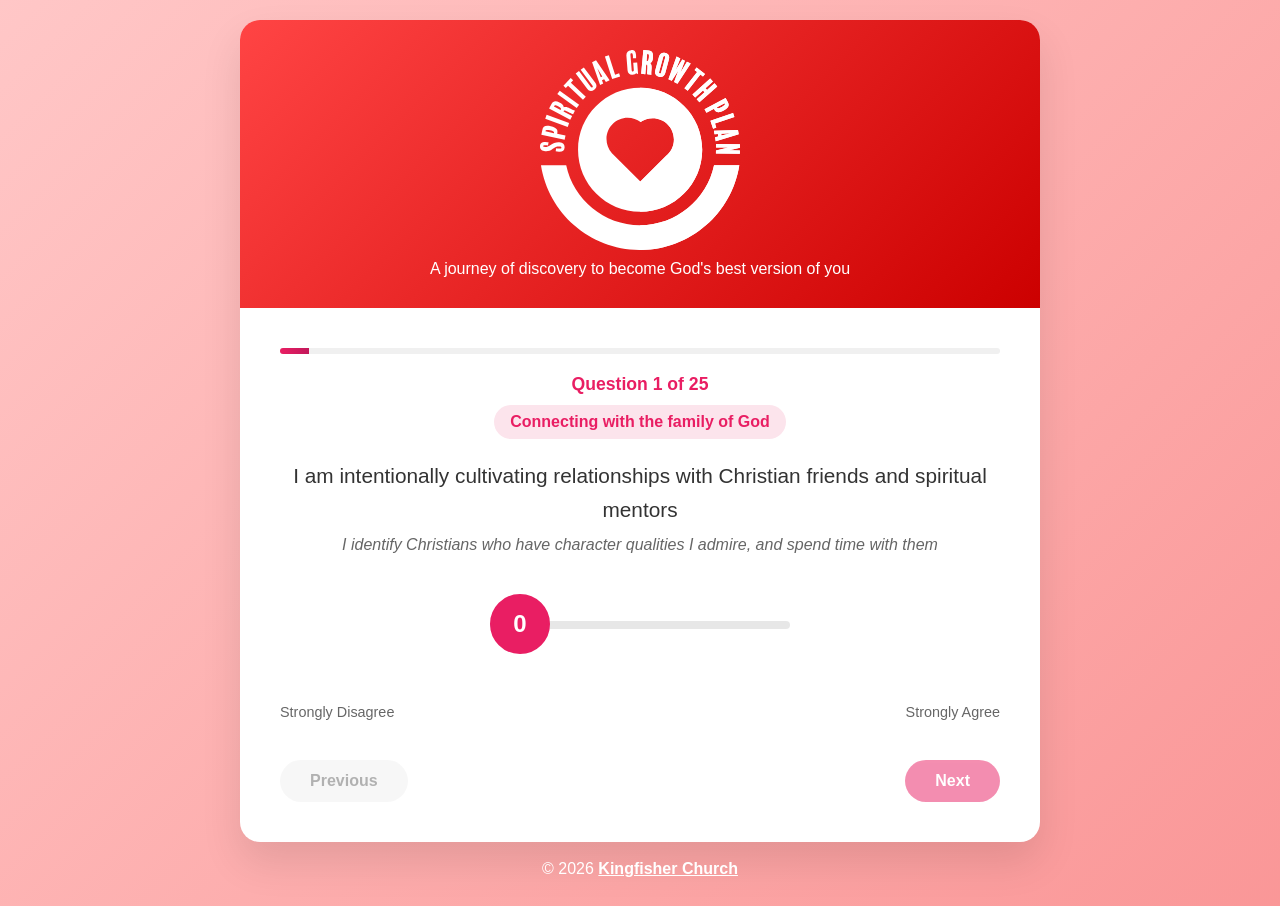
<file: index.html>
<!DOCTYPE html>
<html lang="en">
<head>
    <meta charset="UTF-8">
    <meta name="viewport" content="width=device-width, initial-scale=1.0">
    <title>Spiritual Growth Plan Assessment</title>
    <link rel="stylesheet" href="style.css">
</head>
<body>
    <div class="container">
        <div class="header">
            <img src="logo.svg" alt="Spiritual Growth Plan Logo" class="main-logo">
            <p>A journey of discovery to become God's best version of you</p>
        </div>

        <div class="content">
            <div class="progress-bar">
                <div class="progress-fill" id="progressFill"></div>
            </div>

            <div id="questionSection">
                <div class="question-container">
                    <div class="question-number" id="questionNumber"></div>
                    <div class="category" id="categoryName"></div>
                    <div class="question" id="questionText"></div>
                    <div class="question-detail" id="questionDetail"></div>
                </div>

                <div class="rating-container" id="ratingContainer">
                    <div class="slider-wrapper">
                        <input type="range" min="0" max="5" value="0" class="rating-slider" id="ratingSlider">
                        <div class="slider-thumb" id="sliderThumb">0</div>
                    </div>
                </div>

                <div class="rating-labels">
                    <span>Strongly Disagree</span>
                    <span>Strongly Agree</span>
                </div>

                <div class="controls">
                    <button class="btn btn-secondary" id="prevBtn" onclick="previousQuestion()">Previous</button>
                    <button class="btn btn-primary" id="nextBtn" onclick="nextQuestion()" disabled>Next</button>
                </div>
            </div>

            <div class="results" id="results">
                <h2 style="text-align: center; margin-bottom: 30px; color: #333;">Your Spiritual Growth Assessment Results</h2>
                <div id="resultsContainer"></div>
                <div class="results-actions">
                    <button class="restart-btn" onclick="restartAssessment()">Take Assessment Again</button>
                    <a href="https://kingfisher.org.uk" target="_blank" class="steps-btn">Steps to Change</a>
                </div>
            </div>
        </div>
    </div>
    <footer class="main-footer">
        <p>
            &copy; <span id="footerYear"></span>
            <a href="https://kingfisher.org.uk" target="_blank" rel="noopener" class="footer-link">Kingfisher Church</a>
        </p>
    </footer>
    <script>
        document.getElementById('footerYear').textContent = new Date().getFullYear();
    </script>
    <script src="script.js"></script>
</body>
</html>
</file>
<file: style.css>
* {
    margin: 0;
    padding: 0;
    box-sizing: border-box;
}

body {
    font-family: 'Segoe UI', Tahoma, Geneva, Verdana, sans-serif;
    background: linear-gradient(135deg, hsl(0, 100%, 89%) 0%, lab(73.06% 38.18 16.54) 100%);
    min-height: 100vh;
    display: flex;
    flex-direction: column;
    align-items: center;
    justify-content: flex-start;
    padding: 20px;
}

.container {
    background: white;
    border-radius: 20px;
    box-shadow: 0 20px 40px rgba(0,0,0,0.1);
    max-width: 800px;
    width: 100%;
    overflow: hidden;
    flex: 1 0 auto;
}

.header {
    background: linear-gradient(135deg, #ff4444 0%, #cc0000 100%);
    color: white;
    padding: 30px;
    text-align: center;
    position: relative;
}


.header h1 {
    display: none;
}

.main-logo {
    display: block;
    margin: 0 auto 10px auto;
    max-width: 200px;
    height: auto;
    filter: brightness(0) invert(1); /* Ensures logo appears white if SVG uses black fill */
}

.content {
    padding: 40px;
}

.question-container {
    text-align: center;
    margin-bottom: 30px;
}

.question-number {
    color: var(--category-color);
    font-size: 1.1rem;
    font-weight: 600;
    margin-bottom: 10px;
}

.category {
    background: var(--category-bg);
    color: var(--category-color);
    padding: 8px 16px;
    border-radius: 20px;
    display: inline-block;
    margin-bottom: 20px;
    font-weight: 600;
}

.question {
    font-size: 1.3rem;
    line-height: 1.6;
    color: #333;
    margin-bottom: 10px;
}

.question-detail {
    font-size: 1rem;
    color: #666;
    font-style: italic;
    margin-bottom: 30px;
}

.rating-container {
    display: flex;
    justify-content: center;
    align-items: center;
    margin-bottom: 40px;
    flex-wrap: wrap;
    position: relative;
    height: 80px;
}

.slider-wrapper {
    position: relative;
    width: 100%;
    max-width: 300px;
    margin: 0 auto;
}

.rating-slider {
    -webkit-appearance: none;
    width: 100%;
    height: 8px;
    border-radius: 5px;
    background: #ddd;
    outline: none;
    opacity: 0.7;
    transition: opacity 0.2s;
}

.rating-slider:hover {
    opacity: 1;
}

.slider-thumb {
    position: absolute;
    top: 50%;
    left: 0;
    transform: translate(-50%, -50%);
    width: 60px;
    height: 60px;
    border-radius: 50%;
    background: var(--category-color, #e91e63);
    color: white;
    display: flex;
    align-items: center;
    justify-content: center;
    font-size: 1.5rem;
    font-weight: bold;
    pointer-events: none;
    z-index: 2;
    border: 3px solid var(--category-color, #e91e63);
    transition: transform 0.3s ease;
}

.slider-wrapper:hover .slider-thumb {
    transform: scale(1.2);
}

@media (max-width: 600px) {
    .slider-wrapper {
        width: 200px;
    }
    .slider-thumb, .rating-slider::-webkit-slider-thumb, .rating-slider::-moz-range-thumb, .rating-slider::-ms-thumb {
        width: 40px;
        height: 40px;
        font-size: 1rem;
    }
}

.rating-labels {
    display: flex;
    justify-content: space-between;
    margin-bottom: 40px;
    font-size: 0.9rem;
    color: #666;
}

.controls {
    display: flex;
    justify-content: space-between;
    align-items: center;
}

.btn {
    padding: 12px 30px;
    border: none;
    border-radius: 25px;
    font-size: 1rem;
    font-weight: 600;
    cursor: pointer;
    transition: all 0.3s ease;
}

.btn-primary {
    background: var(--category-color);
    color: white;
}

.btn-primary:hover {
    background: var(--category-color-dark);
    transform: translateY(-2px);
}

.btn-secondary {
    background: #f0f0f0;
    color: #666;
}

.btn-secondary:hover {
    background: #e0e0e0;
}

.btn:disabled {
    opacity: 0.5;
    cursor: not-allowed;
}

.progress-bar {
    background: #f0f0f0;
    height: 6px;
    border-radius: 3px;
    overflow: hidden;
    margin-bottom: 20px;
}

.progress-fill {
    background: linear-gradient(90deg, var(--category-color), var(--category-color-dark));
    height: 100%;
    transition: width 0.5s ease;
}

.results {
    display: none;
}

.results.show {
    display: block;
}

.result-category {
    background: var(--category-bg);
    border-radius: 15px;
    padding: 25px;
    margin-bottom: 20px;
    border-left: 5px solid var(--category-color);
}

.result-category h3 {
    color: var(--category-color);
    margin-bottom: 10px;
    font-size: 1.3rem;
}

.accordion {
    border-radius: 15px;
    margin-bottom: 20px;
    overflow: hidden;
    border-left: 5px solid var(--category-color);
    background: var(--category-bg);
    transition: box-shadow 0.2s;
    box-shadow: 0 2px 8px rgba(0,0,0,0.04);
}

.accordion-header {
    display: flex;
    flex-direction: column;
    align-items: stretch;
    padding: 0;
    background: var(--category-bg);
}

.accordion-header h3 {
    margin: 0;
    color: var(--category-color);
    font-size: 1.2rem;
}

.accordion-summary {
    display: flex;
    align-items: flex-start;
    justify-content: space-between;
    gap: 20px;
    width: 100%;
    padding: 25px;
    flex-direction: row;
}

@media (max-width: 700px) {
    .accordion-summary {
        flex-direction: column;
        gap: 10px;
        align-items: stretch;
        padding: 18px;
    }
    .accordion-score-block {
        align-items: flex-start;
        margin-top: 10px;
    }
}

.accordion-score-block {
    display: flex;
    flex-direction: column;
    align-items: flex-end;
    min-width: 90px;
}

.result-score {
    font-size: 2rem;
    font-weight: bold;
    color: #333;
    margin-bottom: 6px;
    text-align: right;
}

.result-level {
    padding: 5px 15px;
    border-radius: 20px;
    color: white;
    font-weight: 600;
    display: inline-block;
    margin-bottom: 0;
    font-size: 1rem;
    text-align: right;
    background: var(--category-color, #e91e63); /* Add this line for background color */
}

.accordion-content {
    padding: 20px 25px;
    border-top: 1px solid #eee;
    display: none;
    animation: fadeIn 0.3s;
}

.accordion.open .accordion-content {
    display: block;
}

.go-deeper-link {
    color: var(--category-color);
    text-decoration: underline;
    cursor: pointer;
    background: none;
    border: none;
    padding: 0;
    margin: 0;
    transition: color 0.2s;
}
.go-deeper-link:hover {
    color: var(--category-color-dark);
}

.results-actions {
    display: flex;
    justify-content: center;
    gap: 20px;
    margin-top: 30px;
    flex-wrap: wrap;
}

.restart-btn,
.steps-btn {
    flex: 1 1 220px;
    min-width: 180px;
    max-width: 300px;
    padding: 15px 40px;
    border: none;
    border-radius: 25px;
    font-size: 1.1rem;
    font-weight: 600;
    text-align: center;
    cursor: pointer;
    transition: background 0.3s, transform 0.3s;
    margin: 0;
    box-sizing: border-box;
    display: block;
}

/* Restart uses category color, Steps uses blue */
.restart-btn {
    background: var(--category-color, #e91e63);
    color: white;
}
.restart-btn:hover {
    background: var(--category-color-dark, #c2185b);
    transform: translateY(-2px);
}

.steps-btn {
    background: #2196f3;
    color: white;
}
.steps-btn:hover {
    background: #1976d2;
    transform: translateY(-2px);
}

/* Stack vertically on mobile */
@media (max-width: 600px) {
    .results-actions {
        flex-direction: column;
        gap: 10px;
        align-items: stretch;
    }
    .restart-btn,
    .steps-btn {
        max-width: 100%;
        width: 100%;
    }
}

@keyframes fadeIn {
    from { opacity: 0; }
    to { opacity: 1; }
}

.category-0 {
    --category-color: #e91e63;
    --category-color-dark: #c2185b;
    --category-bg: #fce4ec;
}

.category-1 {
    --category-color: #2196f3;
    --category-color-dark: #1976d2;
    --category-bg: #e3f2fd;
}

.category-2 {
    --category-color: #4caf50;
    --category-color-dark: #388e3c;
    --category-bg: #e8f5e8;
}

.category-3 {
    --category-color: #ff9800;
    --category-color-dark: #f57c00;
    --category-bg: #fff3e0;
}

.category-4 {
    --category-color: #9c27b0;
    --category-color-dark: #7b1fa2;
    --category-bg: #f3e5f5;
}

.category-progress-bar {
    width: 100%;
    height: 10px;
    background: #eee;
    border-radius: 4px 4px 0 0;
    margin-bottom: 0;
    overflow: hidden;
    position: relative;
    display: block;
}

.category-progress-fill {
    height: 100%;
    background: var(--category-color, #e91e63);
    border-radius: 4px 4px 0 0;
    transition: width 0.5s;
}

.main-footer {
    text-align: center;
    padding: 18px 0 8px 0;
    background: transparent;
    font-size: 1rem;
    color: #ffffff;
    width: 100%;
    flex-shrink: 0;
    margin-top: auto;
}

.footer-link {
    color: #ffffff;
    font-weight: 600;
}

.footer-link:hover {
    color: #ffffff;
    text-decoration: underline;
}
</file>
